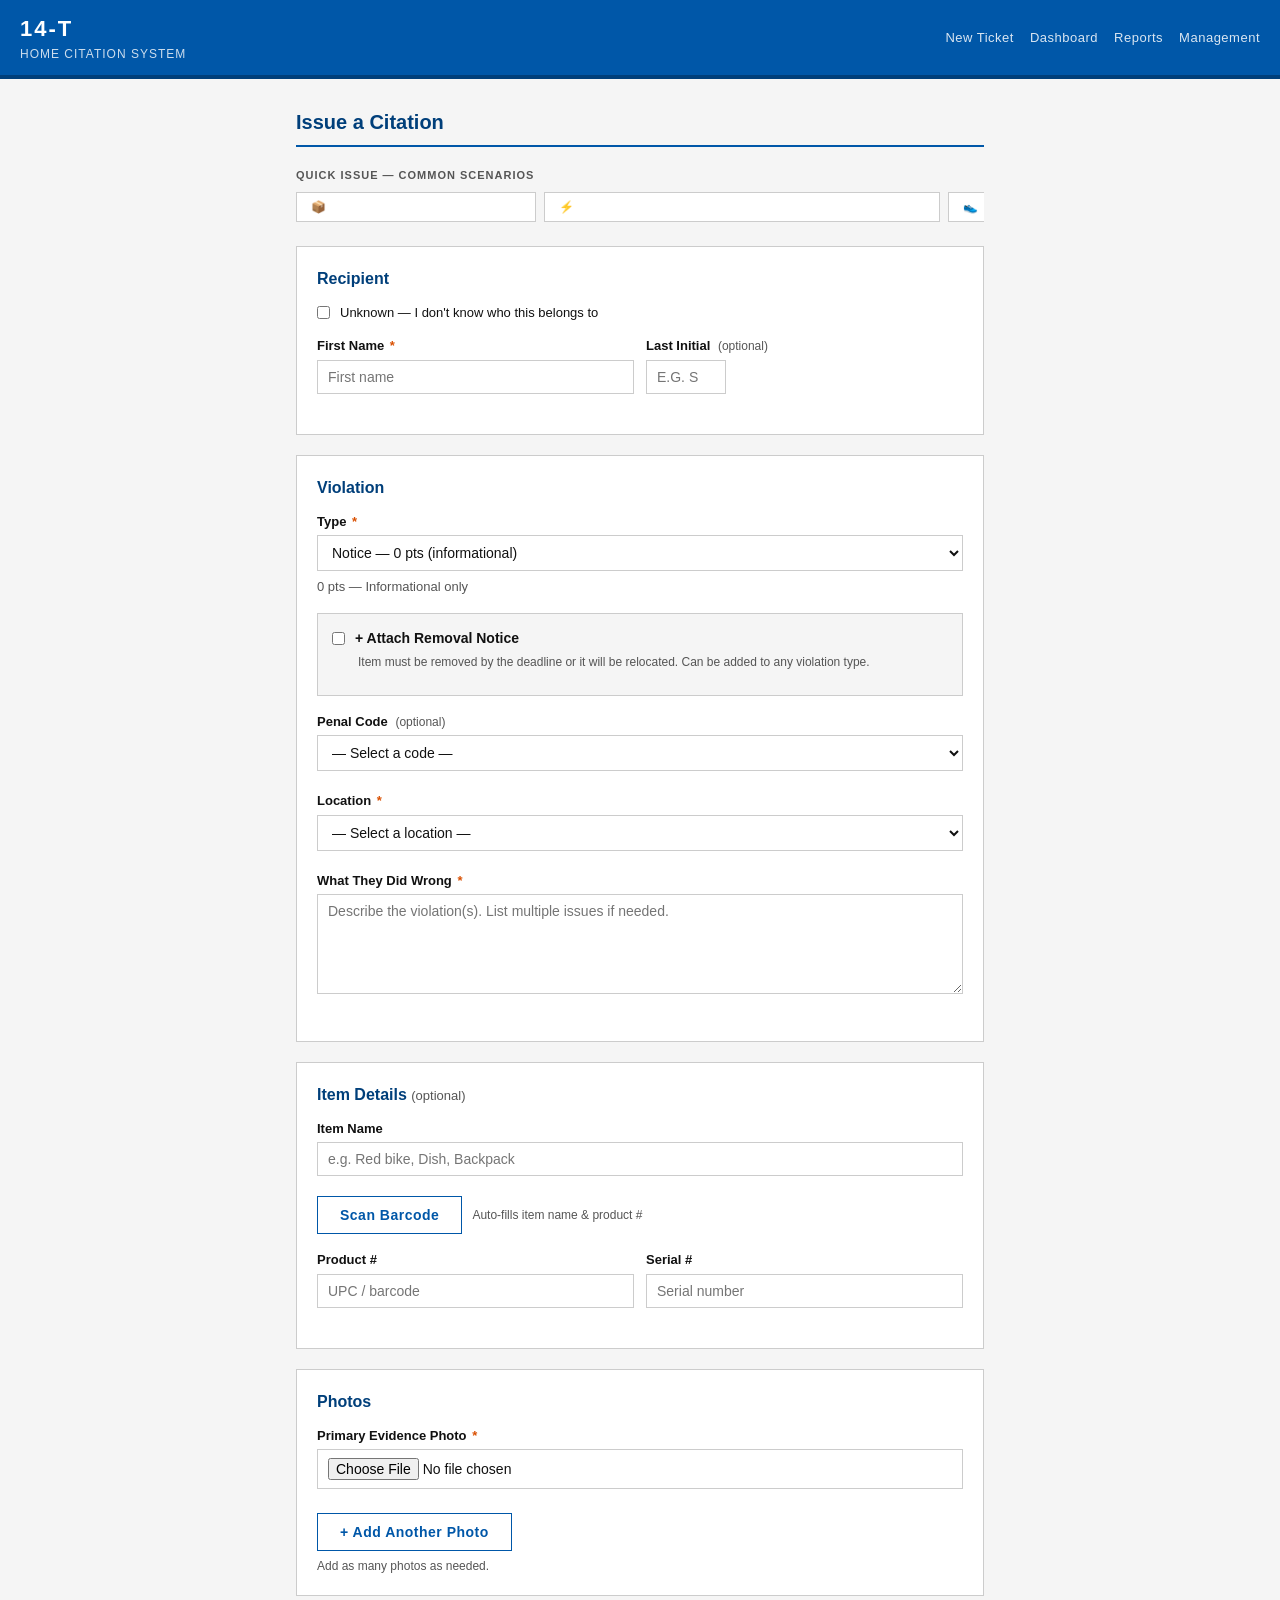
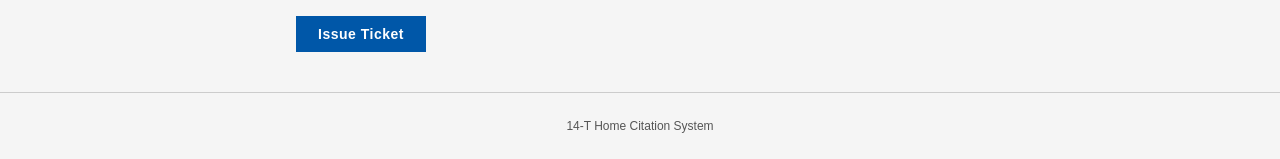
<file: public/index.html>
<!-- public/index.html -->
<!-- 14-T New Ticket -->
<!DOCTYPE html>
<html lang="en">
<head>
  <meta charset="UTF-8">
  <meta name="viewport" content="width=device-width, initial-scale=1.0">
  <title>14-T — Issue Ticket</title>
  <link rel="stylesheet" href="style.css">
</head>
<body>
  <header>
    <div>
      <div class="logo">14-T</div>
      <div class="tagline">Home Citation System</div>
    </div>
    <nav>
      <a href="index.html">New Ticket</a>
      <a href="dashboard.html">Dashboard</a>
      <a href="reports.html">Reports</a>
      <a href="management.html">Management</a>
    </nav>
  </header>

  <main>
    <h1>Issue a Citation</h1>
    <div id="form-msg" class="msg" style="display:none"></div>

    <!-- Quick Presets -->
    <div style="margin-bottom:20px;">
      <div style="font-size:11px;font-weight:700;text-transform:uppercase;letter-spacing:1px;color:var(--muted);margin-bottom:8px;">Quick Issue — Common Scenarios</div>
      <div id="preset-bar" style="overflow-x:auto;-webkit-overflow-scrolling:touch;padding-bottom:4px;">
        <div id="preset-chips" style="display:flex;gap:8px;min-width:max-content;"></div>
      </div>
    </div>

    <form id="new-ticket-form">

      <div class="card">
        <h2>Recipient</h2>
        <div class="field-group" style="display:flex;align-items:center;gap:10px;margin-bottom:14px;">
          <input type="checkbox" id="person_unknown" style="width:auto;margin-bottom:0;">
          <label for="person_unknown" style="font-weight:400;margin-bottom:0;cursor:pointer;">Unknown — I don't know who this belongs to</label>
        </div>
        <div id="name-fields">
          <div class="row">
            <div class="field-group">
              <label for="person_first">First Name <span class="req">*</span></label>
              <input type="text" id="person_first" name="person_first" autocomplete="given-name" required placeholder="First name">
            </div>
            <div class="field-group">
              <label for="person_last_initial">Last Initial <span class="opt">(optional)</span></label>
              <input type="text" id="person_last_initial" name="person_last_initial" maxlength="1" placeholder="e.g. S" style="text-transform:uppercase;width:80px;">
            </div>
          </div>
        </div>
      </div>

      <div class="card">
        <h2>Violation</h2>
        <div class="field-group">
          <label for="violation_type">Type <span class="req">*</span></label>
          <select id="violation_type" name="violation_type" required>
            <option value="notice">Notice — 0 pts (informational)</option>
            <option value="warning">Warning — 0 pts</option>
            <option value="minor">Minor — 1 pt</option>
            <option value="major">Major — 2 pts</option>
            <option value="severe">Severe — 3 pts</option>
          </select>
          <div id="points-display" style="font-size:13px;color:var(--muted);margin-top:-10px;margin-bottom:16px;"></div>
        </div>

        <!-- Removal Notice Add-on -->
        <div style="border:1px solid var(--border);padding:14px;margin-bottom:16px;background:var(--bg);">
          <div style="display:flex;align-items:center;gap:10px;margin-bottom:4px;">
            <input type="checkbox" id="removal_notice" style="width:auto;margin-bottom:0;">
            <label for="removal_notice" style="font-weight:700;margin-bottom:0;cursor:pointer;font-size:14px;">+ Attach Removal Notice</label>
          </div>
          <div style="font-size:12px;color:var(--muted);margin-bottom:10px;margin-left:26px;">Item must be removed by the deadline or it will be relocated. Can be added to any violation type.</div>
          <div id="removal-fields" style="display:none;margin-left:26px;">
            <div class="field-group">
              <label for="removal_deadline">Removal Deadline <span class="req">*</span></label>
              <select id="removal_deadline" name="removal_deadline">
                <option value="immediately">Immediately</option>
                <option value="24hr">Within 24 hours</option>
                <option value="48hr">Within 48 hours</option>
                <option value="72hr">Within 72 hours</option>
                <option value="1week">Within 1 week</option>
                <option value="custom">Custom date/time</option>
              </select>
            </div>
            <div class="field-group" id="removal-custom-wrap" style="display:none;">
              <label for="removal_custom_date">Custom Deadline</label>
              <input type="datetime-local" id="removal_custom_date" name="removal_custom_date">
            </div>
            <div class="field-group">
              <label for="removal_note">Removal Note <span class="opt">(optional)</span></label>
              <input type="text" id="removal_note" name="removal_note" placeholder="e.g. Move to garage, Return to owner's room">
            </div>
          </div>
        </div>
        <div class="field-group">
          <label for="penal_code">Penal Code <span class="opt">(optional)</span></label>
          <select id="penal_code" name="penal_code">
            <option value="">— Select a code —</option>
          </select>
          <div id="penal-desc" style="font-size:12px;color:var(--muted);margin-top:-10px;margin-bottom:16px;display:none;"></div>
        </div>
        <div class="field-group">
          <label for="location_preset">Location <span class="req">*</span></label>
          <select id="location_preset" name="location_preset">
            <option value="">— Select a location —</option>
            <optgroup label="Common Areas">
              <option>Hallway</option>
              <option>Living Room</option>
              <option>Kitchen</option>
              <option>Dining Room</option>
              <option>Laundry Room</option>
              <option>Garage</option>
              <option>Driveway</option>
              <option>Front Yard</option>
              <option>Backyard</option>
              <option>Patio / Deck</option>
              <option>Entryway / Foyer</option>
              <option>Staircase</option>
              <option>Basement</option>
            </optgroup>
            <optgroup label="Bedrooms">
              <option>Primary Bedroom</option>
              <option>Bedroom 2</option>
              <option>Bedroom 3</option>
              <option>Guest Room</option>
            </optgroup>
            <optgroup label="Bathrooms">
              <option>Primary Bathroom</option>
              <option>Bathroom 2</option>
              <option>Half Bath</option>
            </optgroup>
            <option value="__other__">Other — I'll type it in</option>
          </select>
        </div>
        <div class="field-group" id="location-other-wrap" style="display:none;">
          <label for="location">Custom Location <span class="req">*</span></label>
          <input type="text" id="location" name="location" placeholder="e.g. Back porch, Shed, Upstairs office">
        </div>
        <div class="field-group">
          <label for="description">What They Did Wrong <span class="req">*</span></label>
          <textarea id="description" name="description" required placeholder="Describe the violation(s). List multiple issues if needed." style="min-height:100px;"></textarea>
        </div>
      </div>

      <div class="card">
        <h2>Item Details <span style="font-weight:400;font-size:13px;color:var(--muted)">(optional)</span></h2>
        <div class="field-group">
          <label for="item_name">Item Name</label>
          <input type="text" id="item_name" name="item_name" placeholder="e.g. Red bike, Dish, Backpack">
        </div>
        <div class="scan-btn-row">
          <button type="button" id="scan-btn" class="secondary">Scan Barcode</button>
          <span style="font-size:12px;color:var(--muted)">Auto-fills item name &amp; product #</span>
        </div>
        <div id="video-container">
          <video id="barcode-video" playsinline muted></video>
        </div>
        <div class="row">
          <div class="field-group">
            <label for="product_number">Product #</label>
            <input type="text" id="product_number" name="product_number" placeholder="UPC / barcode">
          </div>
          <div class="field-group">
            <label for="serial_number">Serial #</label>
            <input type="text" id="serial_number" name="serial_number" placeholder="Serial number">
          </div>
        </div>
      </div>

      <div class="card">
        <h2>Photos</h2>
        <div class="field-group">
          <label for="photo">Primary Evidence Photo <span class="req">*</span></label>
          <input type="file" id="photo" name="photo" accept="image/*" capture="environment" required>
          <div id="primary-photo-preview"></div>
        </div>
        <div id="extra-photos"></div>
        <button type="button" id="add-photo-btn" class="secondary" style="margin-top:4px;">+ Add Another Photo</button>
        <div style="font-size:12px;color:var(--muted);margin-top:6px;">Add as many photos as needed.</div>
      </div>

      <button type="submit">Issue Ticket</button>
    </form>
  </main>

  <footer>14-T Home Citation System</footer>
  <script src="penal-codes.js"></script>
  <script src="app.js"></script>
</body>
</html>
</file>
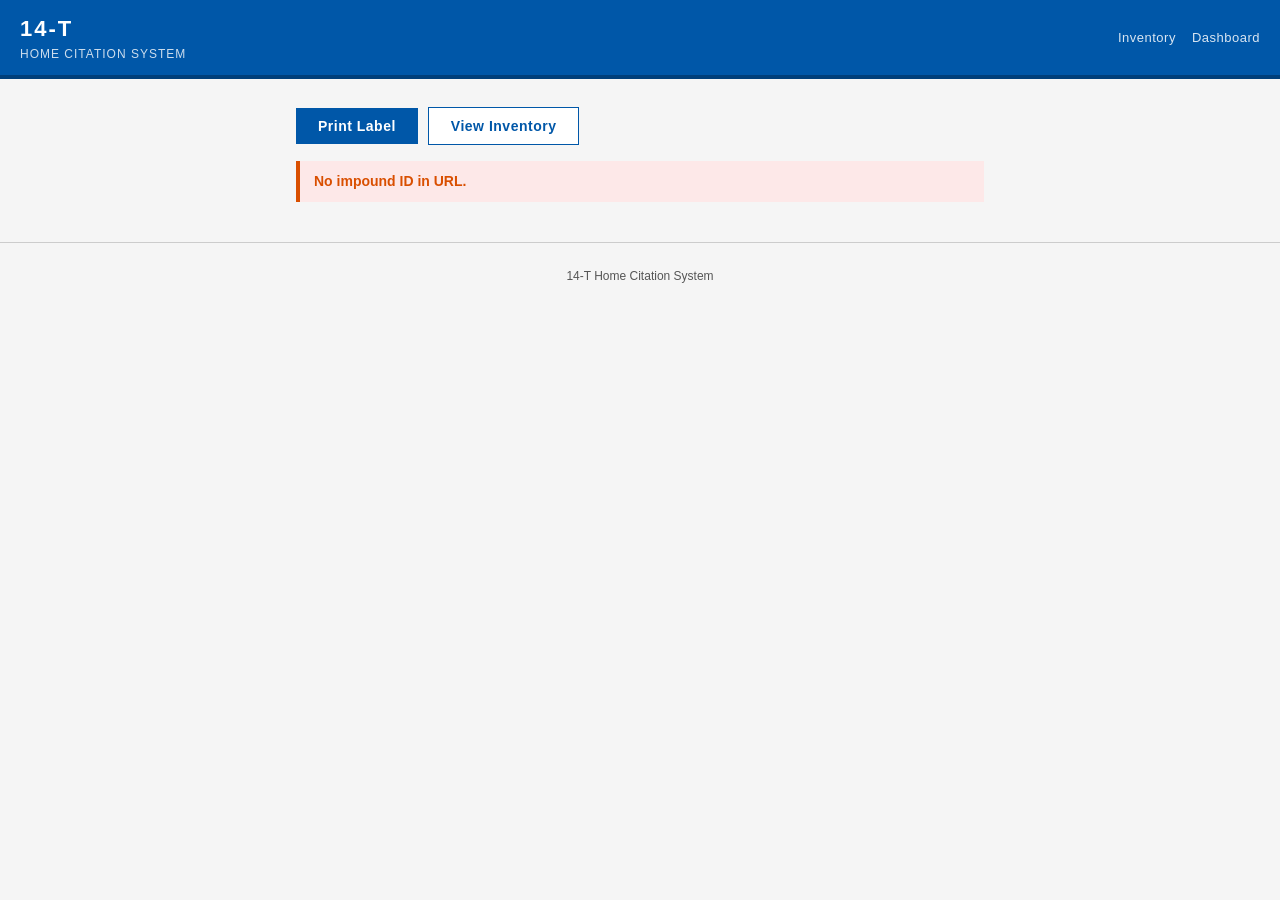
<file: public/impound-print.html>
<!-- public/impound-print.html -->
<!DOCTYPE html>
<html lang="en">
<head>
  <meta charset="UTF-8">
  <meta name="viewport" content="width=device-width, initial-scale=1.0">
  <title>14-T — Impound Label</title>
  <link rel="stylesheet" href="style.css">
  <style>
    @media print {
      body { background:white; }
      header, footer, .no-print { display:none !important; }
      main { margin:0; padding:0; max-width:100%; }
    }
    .label-sheet { width:72mm; margin:0 auto; font-family:monospace; font-size:10px; line-height:1.5; padding:10px; }
    .label-row { display:flex; justify-content:space-between; gap:6px; margin-bottom:3px; }
    .label-key { font-weight:bold; white-space:nowrap; min-width:60px; }
  </style>
</head>
<body>
  <header class="no-print">
    <div><div class="logo">14-T</div><div class="tagline">Home Citation System</div></div>
    <nav>
      <a href="impounds.html">Inventory</a>
      <a href="dashboard.html">Dashboard</a>
    </nav>
  </header>
  <main>
    <div class="no-print" style="margin-bottom:16px;display:flex;gap:10px;align-items:center;">
      <button onclick="window.print()">Print Label</button>
      <button class="secondary" onclick="window.location.href='impounds.html'">View Inventory</button>
      <span id="status-msg" style="font-size:13px;color:var(--muted);"></span>
    </div>
    <div id="label-view">
      <div class="msg" style="display:block;background:var(--blue-light);color:var(--blue-dark);padding:14px;">Generating label...</div>
    </div>
  </main>
  <footer class="no-print">14-T Home Citation System</footer>

  <script>
    const params = new URLSearchParams(window.location.search);
    const id = params.get('id');

    function drawBarcode(text, containerId) {
      const el = document.getElementById(containerId);
      if (!el) return;
      const canvas = document.createElement('canvas');
      const barW = 2, barH = 28, quiet = 6;
      let bits = '';
      for (let i = 0; i < text.length; i++) bits += text.charCodeAt(i).toString(2).padStart(8,'0');
      bits = '00000000' + bits + '00000000';
      canvas.width = bits.length * barW + quiet * 2;
      canvas.height = barH + 12;
      const ctx = canvas.getContext('2d');
      ctx.fillStyle = '#fff'; ctx.fillRect(0,0,canvas.width,canvas.height);
      ctx.fillStyle = '#000';
      for (let i = 0; i < bits.length; i++) {
        if (bits[i] === '1') ctx.fillRect(quiet + i * barW, 0, Math.max(1, barW - 0.5), barH);
      }
      ctx.font = '7px monospace'; ctx.textAlign = 'center';
      ctx.fillText(text, canvas.width / 2, barH + 10);
      el.appendChild(canvas);
    }

    async function load() {
      if (!id) {
        document.getElementById('label-view').innerHTML = '<div class="msg error" style="display:block;">No impound ID in URL.</div>';
        return;
      }

      // Try sessionStorage first (freshly impounded)
      let imp = null;
      try {
        const cached = sessionStorage.getItem('last_impound');
        if (cached) {
          const c = JSON.parse(cached);
          if (c.id === id || c.impound_number === id) {
            imp = c;
            sessionStorage.removeItem('last_impound');
          }
        }
      } catch {}

      // Fall back to API
      if (!imp) {
        try {
          const res = await fetch(`/api/impounds?id=${encodeURIComponent(id)}`);
          const data = await res.json();
          if (data.impound) imp = data.impound;
        } catch {}
      }

      if (!imp) {
        document.getElementById('label-view').innerHTML = '<div class="msg error" style="display:block;">Impound record not found. It may not have saved — check the inventory page.</div>';
        return;
      }

      const date = new Date(imp.created_at).toLocaleString('en-US', { timeZone: 'America/Los_Angeles' });
      const impNum = imp.impound_number || imp.id;

      document.getElementById('label-view').innerHTML = `
        <div class="label-sheet">
          <div style="text-align:center;font-size:13px;font-weight:bold;letter-spacing:2px;border-bottom:2px solid #000;padding-bottom:5px;margin-bottom:8px;">14-T IMPOUND</div>
          <div style="text-align:center;font-size:20px;font-weight:bold;letter-spacing:1px;margin-bottom:8px;">${impNum}</div>
          <div class="label-row"><span class="label-key">ITEM</span><span>${imp.item_name}</span></div>
          <div class="label-row"><span class="label-key">TICKET</span><span>${imp.ticket_id}</span></div>
          ${imp.serial_number ? `<div class="label-row"><span class="label-key">S/N</span><span>${imp.serial_number}</span></div>` : ''}
          <div class="label-row"><span class="label-key">DATE</span><span>${date}</span></div>
          <div class="label-row"><span class="label-key">STATUS</span><span>${imp.retrievable ? 'RETRIEVABLE' : 'NOT RETRIEVABLE'}</span></div>
          ${!imp.retrievable && imp.disposal_method ? `<div class="label-row"><span class="label-key">DISPOSITION</span><span>${imp.disposal_method}</span></div>` : ''}
          <div style="text-align:center;margin-top:10px;padding-top:8px;border-top:1px dashed #000;">
            <div id="barcode-container"></div>
          </div>
        </div>`;

      drawBarcode(impNum, 'barcode-container');

      document.getElementById('status-msg').textContent = 'Ready to print.';
      setTimeout(() => window.print(), 300);
    }

    load();
  </script>
</body>
</html>
</file>
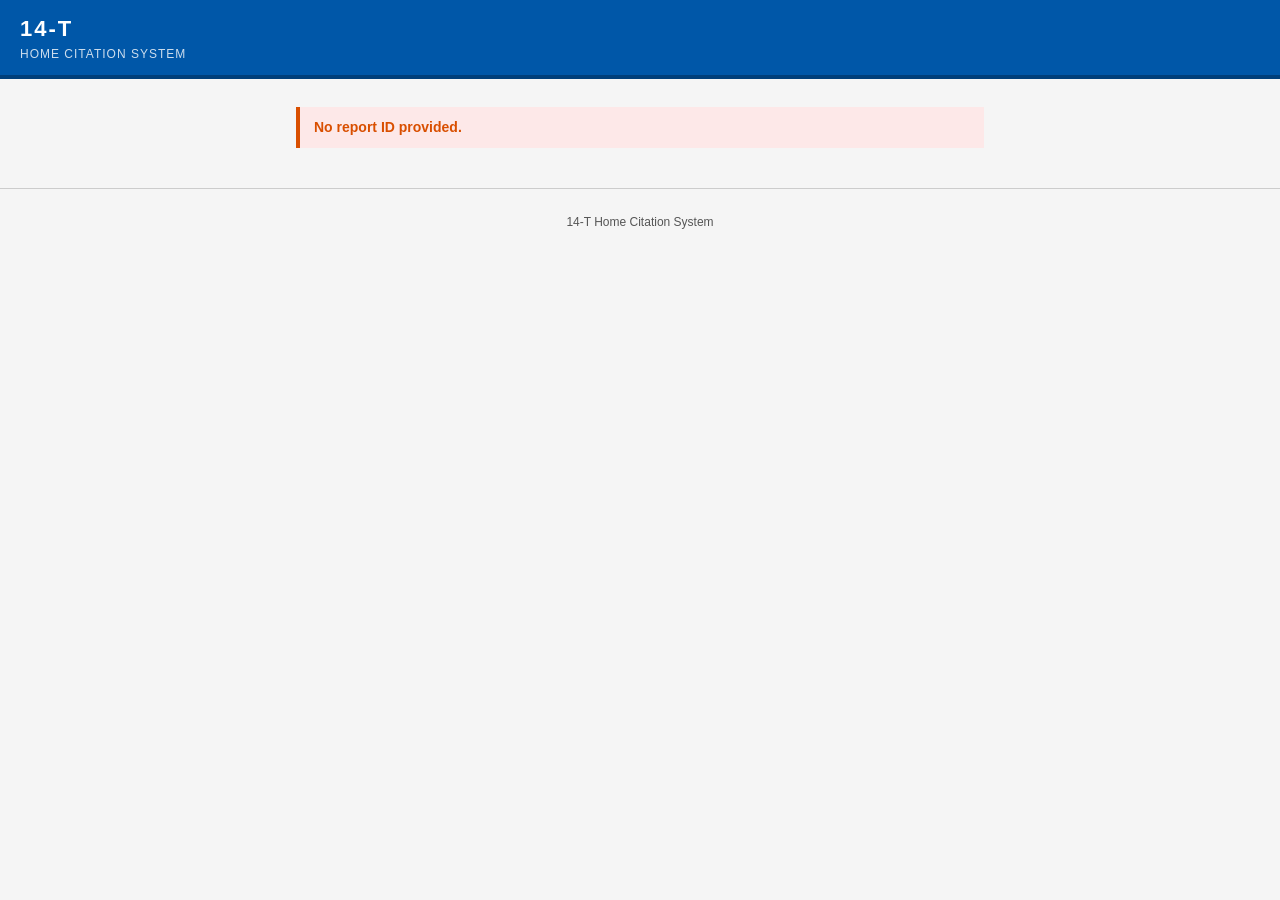
<file: public/report-status.html>
<!-- public/report-status.html -->
<!-- 14-T Report Status -->
<!DOCTYPE html>
<html lang="en">
<head>
  <meta charset="UTF-8">
  <meta name="viewport" content="width=device-width, initial-scale=1.0">
  <title>14-T — Report Status</title>
  <link rel="stylesheet" href="style.css">
</head>
<body>
  <header>
    <div>
      <div class="logo">14-T</div>
      <div class="tagline">Home Citation System</div>
    </div>
  </header>

  <main>
    <div id="status-view">
      <div class="msg" style="display:block;background:var(--blue-light);color:var(--blue-dark);padding:14px;">Loading report...</div>
    </div>
  </main>

  <footer>14-T Home Citation System</footer>
  <script>
    const params = new URLSearchParams(window.location.search);
    const id = params.get('id');
    const container = document.getElementById('status-view');

    if (!id) {
      container.innerHTML = '<div class="msg error" style="display:block;">No report ID provided.</div>';
    } else {
      fetch(`/api/reports?id=${id}`)
        .then(r => r.json())
        .then(async data => {
          if (!data || data.error || !data.report) {
            container.innerHTML = '<div class="msg error" style="display:block;">Report not found.</div>';
            return;
          }
          const r = data.report;
          const date = new Date(r.created_at).toLocaleString();

          // Status steps
          const steps = [
            { key: 'open',     label: 'Submitted',      desc: 'Your report has been received.' },
            { key: 'reviewed', label: 'Under Review',   desc: 'Your report is being looked into.' },
            { key: 'closed',   label:
                r.status === 'ticket_created' ? 'Ticket Issued' :
                r.status === 'declined' ? 'Not Actioned' :
                r.status === 'accepted_silent' ? 'Unknown Status' : 'Closed',
              desc:
                r.status === 'ticket_created' ? 'A citation has been issued based on your report. Thank you for letting us know.' :
                r.status === 'declined' ? `This report was reviewed but no action was taken.${r.decline_reason ? ' Reason: ' + r.decline_reason : ''}` :
                r.status === 'accepted_silent' ? 'This report has been reviewed. No further information is available at this time.' :
                'This report has been closed.' }
          ];

          const stepOrder = { open: 0, reviewed: 1, ticket_created: 2, declined: 2, accepted_silent: 2 };
          const currentStep = stepOrder[r.status] ?? 0;

          const stepsHtml = steps.map((s, i) => {
            const done = i < currentStep;
            const active = i === currentStep;
            const color = active && r.status === 'declined' ? 'var(--accent)' : active || done ? 'var(--success)' : 'var(--border)';
            return `
              <div style="display:flex;gap:14px;align-items:flex-start;margin-bottom:16px;">
                <div style="width:28px;height:28px;border-radius:50%;background:${done || active ? color : 'var(--bg)'};border:2px solid ${color};display:flex;align-items:center;justify-content:center;flex-shrink:0;margin-top:2px;">
                  ${done ? '<span style="color:#fff;font-size:13px;">✓</span>' : `<span style="font-size:11px;font-weight:700;color:${active ? (r.status==='declined'?'var(--accent)':'var(--success)') : 'var(--muted)'};">${i+1}</span>`}
                </div>
                <div>
                  <div style="font-weight:700;font-size:14px;color:${active ? (r.status==='declined'?'var(--accent)':'var(--blue-dark)') : done ? 'var(--success)' : 'var(--muted)'};">${s.label}</div>
                  ${active || done ? `<div style="font-size:13px;color:var(--muted);margin-top:2px;">${s.desc}</div>` : ''}
                </div>
              </div>`;
          }).join('');

          const ticketInfoHtml = r.linked_ticket_id ? await fetch(`/api/tickets?id=${r.linked_ticket_id}`)
            .then(res => res.json())
            .then(td => {
              const t = td.ticket;
              if (!t) return '';
              return `
                <div class="card" style="margin-bottom:16px;border-top:3px solid var(--blue);">
                  <h2 style="margin-bottom:8px;">Citation Issued</h2>
                  <p style="font-size:13px;color:var(--muted);margin-bottom:10px;">A citation was issued as a result of this report.</p>
                  ${t.penal_code ? `<div style="font-size:13px;"><strong>Penal Code:</strong> ${t.penal_code}</div>` : ''}
                </div>`;
            })
            .catch(() => '') : '';

          container.innerHTML = `
            <h1 style="margin-bottom:4px;">Report Status</h1>
            <div style="font-size:13px;color:var(--muted);font-family:monospace;margin-bottom:20px;">${r.id}</div>

            <div class="card" style="margin-bottom:16px;">
              <h2 style="margin-bottom:14px;">Status</h2>
              ${stepsHtml}
            </div>

            ${ticketInfoHtml}

            <div class="card">
              <h2 style="margin-bottom:14px;">Your Report</h2>
              <div class="info-row"><span class="label">Submitted</span><span>${date}</span></div>
              <div class="info-row"><span class="label">Location</span><span>${r.location}</span></div>
              <div class="info-row"><span class="label">Item</span><span>${r.item}</span></div>
              ${r.owner ? `<div class="info-row"><span class="label">Possible Owner</span><span>${r.owner}</span></div>` : ''}
              <div style="margin-top:12px;background:var(--bg);padding:10px;font-size:13px;border-left:3px solid var(--border);">${r.description}</div>
              ${r.photo_base64 ? `<img src="${r.photo_base64}" style="width:100%;max-height:260px;object-fit:cover;border:1px solid var(--border);margin-top:12px;">` : ''}
            </div>`;
        })
        .catch(() => {
          container.innerHTML = '<div class="msg error" style="display:block;">Failed to load report.</div>';
        });
    }
  </script>
</body>
</html>
</file>
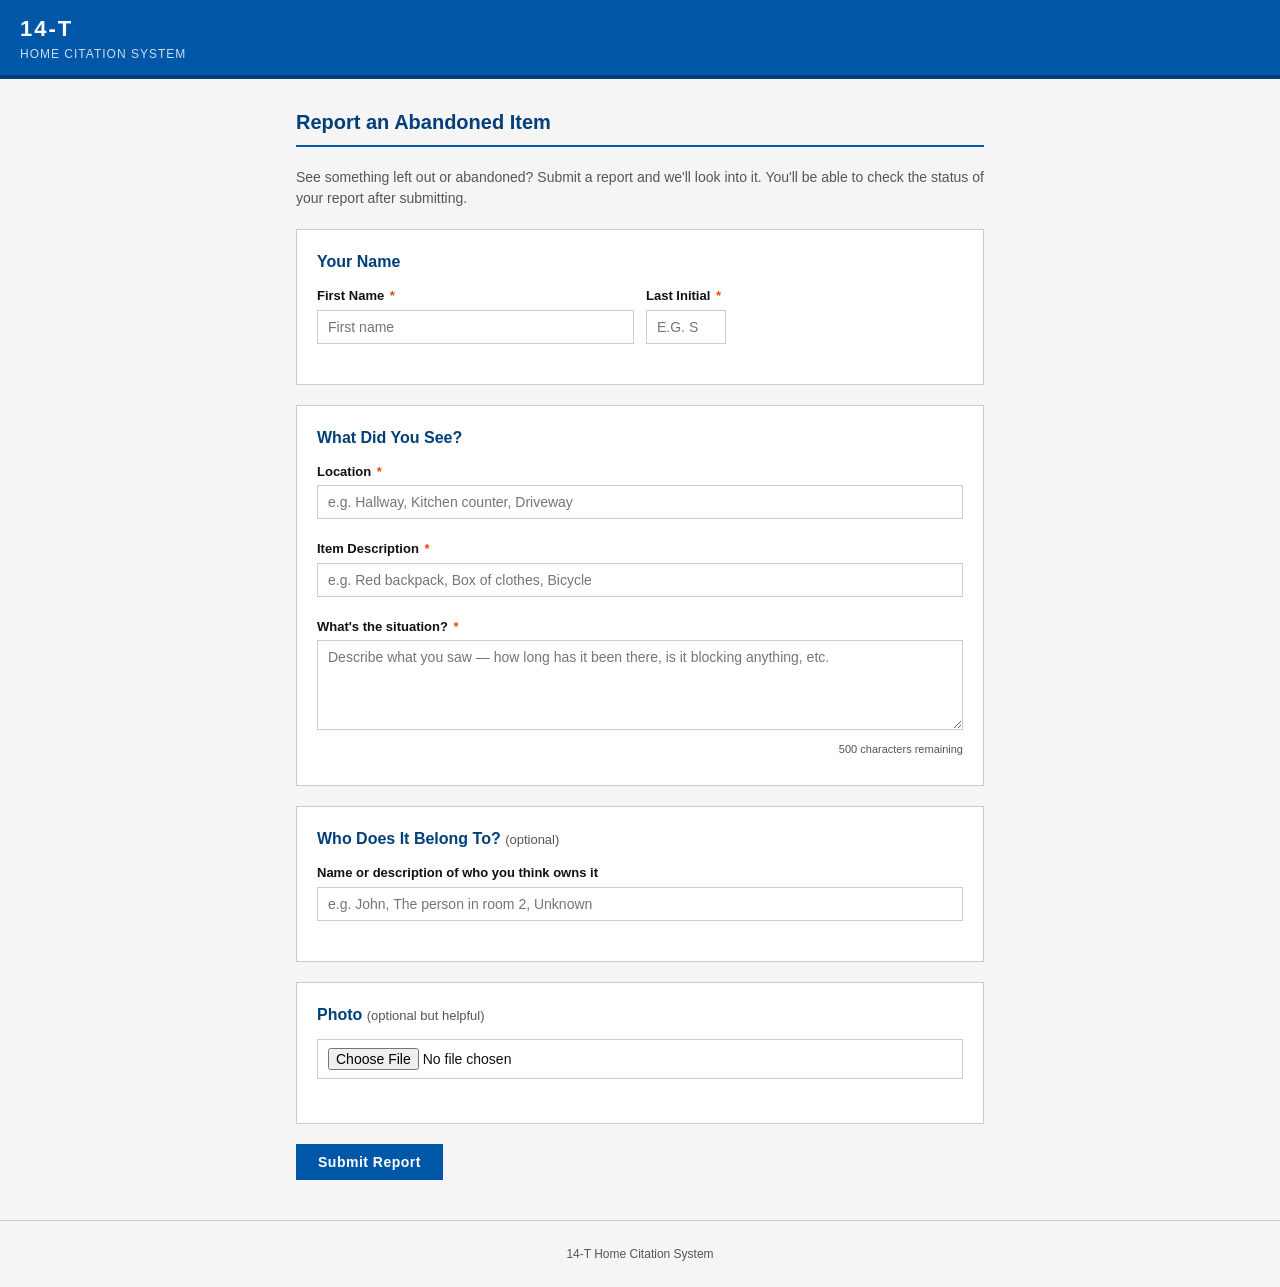
<file: public/report.html>
<!-- public/report.html -->
<!-- 14-T Report an Abandoned Item -->
<!DOCTYPE html>
<html lang="en">
<head>
  <meta charset="UTF-8">
  <meta name="viewport" content="width=device-width, initial-scale=1.0">
  <title>14-T — Report an Item</title>
  <link rel="stylesheet" href="style.css">
</head>
<body>
  <header>
    <div>
      <div class="logo">14-T</div>
      <div class="tagline">Home Citation System</div>
    </div>
  </header>

  <main>
    <h1>Report an Abandoned Item</h1>
    <p style="margin-bottom:20px;color:var(--muted);font-size:14px;">See something left out or abandoned? Submit a report and we'll look into it. You'll be able to check the status of your report after submitting.</p>

    <div id="report-msg" class="msg" style="display:none;"></div>

    <form id="report-form">
      <div class="card">
        <h2>Your Name</h2>
        <div class="row">
          <div class="field-group">
            <label for="reporter_first">First Name <span class="req">*</span></label>
            <input type="text" id="reporter_first" autocomplete="given-name" required placeholder="First name">
          </div>
          <div class="field-group">
            <label for="reporter_last_initial">Last Initial <span class="req">*</span></label>
            <input type="text" id="reporter_last_initial" maxlength="1" placeholder="e.g. S" style="text-transform:uppercase;width:80px;" required>
          </div>
        </div>
      </div>

      <div class="card">
        <h2>What Did You See?</h2>
        <div class="field-group">
          <label for="report_location">Location <span class="req">*</span></label>
          <input type="text" id="report_location" required placeholder="e.g. Hallway, Kitchen counter, Driveway">
        </div>
        <div class="field-group">
          <label for="report_item">Item Description <span class="req">*</span></label>
          <input type="text" id="report_item" required placeholder="e.g. Red backpack, Box of clothes, Bicycle">
        </div>
        <div class="field-group">
          <label for="report_description">What's the situation? <span class="req">*</span></label>
          <textarea id="report_description" required placeholder="Describe what you saw — how long has it been there, is it blocking anything, etc." style="min-height:90px;" maxlength="500"></textarea>
          <div style="font-size:11px;color:var(--muted);text-align:right;margin-top:-12px;margin-bottom:8px;"><span id="desc-count">500</span> characters remaining</div>
        </div>
      </div>

      <div class="card">
        <h2>Who Does It Belong To? <span style="font-weight:400;font-size:13px;color:var(--muted)">(optional)</span></h2>
        <div class="field-group">
          <label for="report_owner">Name or description of who you think owns it</label>
          <input type="text" id="report_owner" placeholder="e.g. John, The person in room 2, Unknown">
        </div>
      </div>

      <div class="card">
        <h2>Photo <span style="font-weight:400;font-size:13px;color:var(--muted)">(optional but helpful)</span></h2>
        <div class="field-group">
          <input type="file" id="report_photo" accept="image/*" capture="environment">
          <div id="report-photo-preview" style="margin-top:8px;"></div>
        </div>
      </div>

      <button type="submit">Submit Report</button>
    </form>

    <div id="report-success" style="display:none;">
      <div class="card" style="text-align:center;padding:30px;">
        <div style="font-size:32px;margin-bottom:12px;">✓</div>
        <h2 style="margin-bottom:8px;">Report Submitted</h2>
        <p style="color:var(--muted);margin-bottom:20px;">Your report has been received and will be reviewed soon.</p>
        <div style="background:var(--bg);border:1px solid var(--border);padding:12px;margin-bottom:20px;font-size:13px;">
          <div style="color:var(--muted);margin-bottom:4px;">Report ID — save this to check your status</div>
          <div id="success-id" style="font-size:18px;font-weight:700;font-family:monospace;color:var(--blue);"></div>
        </div>
        <a id="status-link" href="#" style="display:inline-block;background:var(--blue);color:#fff;padding:10px 20px;text-decoration:none;font-weight:600;font-size:14px;">View Report Status</a>
      </div>
    </div>
  </main>

  <footer>14-T Home Citation System</footer>
  <script>
    // Character counter
    document.getElementById('report_description').addEventListener('input', function() {
      document.getElementById('desc-count').textContent = 500 - this.value.length;
    });

    // Photo preview
    document.getElementById('report_photo').addEventListener('change', function() {
      const file = this.files[0];
      if (!file) return;
      const reader = new FileReader();
      reader.onload = e => {
        document.getElementById('report-photo-preview').innerHTML =
          `<img src="${e.target.result}" style="width:100%;max-height:200px;object-fit:cover;border:1px solid var(--border);">`;
      };
      reader.readAsDataURL(file);
    });

    async function compressPhoto(file) {
      return new Promise((resolve, reject) => {
        const reader = new FileReader();
        reader.onload = e => {
          const img = new Image();
          img.onload = () => {
            const canvas = document.createElement('canvas');
            let w = img.width, h = img.height;
            if (w > 1000) { h = Math.round(h * 1000 / w); w = 1000; }
            canvas.width = w; canvas.height = h;
            canvas.getContext('2d').drawImage(img, 0, 0, w, h);
            resolve(canvas.toDataURL('image/jpeg', 0.7));
          };
          img.onerror = reject;
          img.src = e.target.result;
        };
        reader.onerror = reject;
        reader.readAsDataURL(file);
      });
    }

    document.getElementById('report-form').addEventListener('submit', async e => {
      e.preventDefault();
      const msgEl = document.getElementById('report-msg');
      msgEl.style.display = 'none';

      const first = document.getElementById('reporter_first').value.trim();
      const initial = document.getElementById('reporter_last_initial').value.trim().toUpperCase();
      const location = document.getElementById('report_location').value.trim();
      const item = document.getElementById('report_item').value.trim();
      const description = document.getElementById('report_description').value.trim();
      const owner = document.getElementById('report_owner').value.trim() || null;
      const photoFile = document.getElementById('report_photo').files[0];

      const btn = e.target.querySelector('button[type="submit"]');
      btn.disabled = true; btn.textContent = 'Submitting...';

      let photoBase64 = null;
      if (photoFile) { try { photoBase64 = await compressPhoto(photoFile); } catch {} }

      const id = 'RPT-' + Date.now().toString(36).toUpperCase() + '-' + Math.random().toString(36).substring(2,5).toUpperCase();

      const res = await fetch('/api/reports', {
        method: 'POST',
        headers: { 'Content-Type': 'application/json' },
        body: JSON.stringify({ id, reporter_first: first, reporter_last_initial: initial, location, item, description, owner, photo_base64: photoBase64, created_at: new Date().toISOString() })
      });
      const result = await res.json();

      if (result.success) {
        document.getElementById('report-form').style.display = 'none';
        document.getElementById('report-success').style.display = 'block';
        document.getElementById('success-id').textContent = id;
        document.getElementById('status-link').href = `report-status.html?id=${id}`;
      } else {
        msgEl.className = 'msg error'; msgEl.textContent = result.error || 'Failed to submit. Try again.'; msgEl.style.display = 'block';
        btn.disabled = false; btn.textContent = 'Submit Report';
      }
    });
  </script>
</body>
</html>
</file>
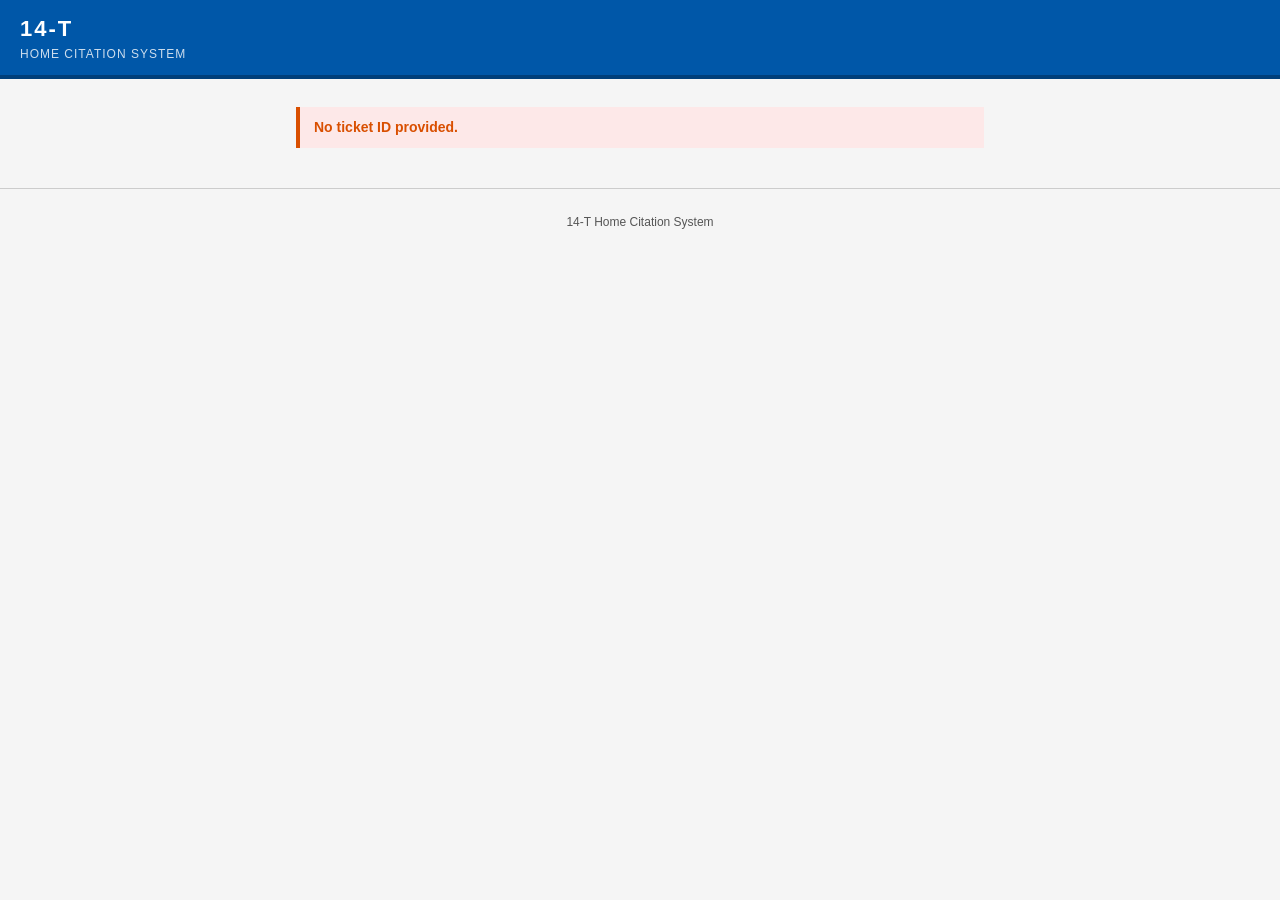
<file: public/ticket.html>
<!-- public/ticket.html -->
<!-- 14-T Ticket View -->
<!DOCTYPE html>
<html lang="en">
<head>
  <meta charset="UTF-8">
  <meta name="viewport" content="width=device-width, initial-scale=1.0">
  <title>14-T — Citation</title>
  <link rel="stylesheet" href="style.css">
</head>
<body>
  <header>
    <div>
      <div class="logo">14-T</div>
      <div class="tagline">Home Citation System</div>
    </div>
  </header>

  <main>
    <div id="ticket-view">
      <div class="msg" style="display:block; background:var(--blue-light); color:var(--blue-dark); padding:14px;">Loading ticket...</div>
    </div>
  </main>

  <footer>14-T Home Citation System</footer>
  <script src="penal-codes.js"></script>
  <script src="app.js"></script>
</body>
</html>
</file>
<file: public/style.css>
/* public/style.css */
/* 14-T Stylesheet */

:root {
  --blue: #0057a8;
  --blue-dark: #003f7a;
  --blue-light: #e8f0fb;
  --accent: #d94f00;
  --text: #111111;
  --muted: #555555;
  --border: #cccccc;
  --bg: #f5f5f5;
  --white: #ffffff;
  --warn: #e6a000;
  --success: #2a7a2a;
}

* {
  box-sizing: border-box;
  margin: 0;
  padding: 0;
}

body {
  font-family: "Helvetica Neue", Helvetica, Arial, sans-serif;
  font-size: 15px;
  background: var(--bg);
  color: var(--text);
  line-height: 1.5;
}

header {
  background: var(--blue);
  color: var(--white);
  padding: 12px 20px;
  display: flex;
  align-items: center;
  gap: 14px;
  border-bottom: 4px solid var(--blue-dark);
}

header .logo {
  font-size: 22px;
  font-weight: 700;
  letter-spacing: 2px;
}

header .tagline {
  font-size: 12px;
  opacity: 0.8;
  letter-spacing: 1px;
  text-transform: uppercase;
}

header nav {
  margin-left: auto;
  display: flex;
  gap: 16px;
}

header nav a {
  color: var(--white);
  text-decoration: none;
  font-size: 13px;
  opacity: 0.85;
  letter-spacing: 0.5px;
}

header nav a:hover {
  opacity: 1;
  text-decoration: underline;
}

main {
  max-width: 720px;
  margin: 28px auto;
  padding: 0 16px;
}

h1 {
  font-size: 20px;
  font-weight: 700;
  color: var(--blue-dark);
  margin-bottom: 20px;
  padding-bottom: 8px;
  border-bottom: 2px solid var(--blue);
}

h2 {
  font-size: 16px;
  font-weight: 700;
  color: var(--blue-dark);
  margin-bottom: 12px;
}

label {
  display: block;
  font-size: 13px;
  font-weight: 600;
  margin-bottom: 4px;
  color: var(--text);
}

label .req {
  color: var(--accent);
  margin-left: 2px;
}

label .opt {
  color: var(--muted);
  font-weight: 400;
  font-size: 12px;
  margin-left: 4px;
}

input[type="text"],
input[type="file"],
select,
textarea {
  width: 100%;
  padding: 8px 10px;
  border: 1px solid var(--border);
  font-size: 14px;
  font-family: inherit;
  background: var(--white);
  color: var(--text);
  margin-bottom: 16px;
}

input[type="text"]:focus,
select:focus,
textarea:focus {
  outline: 2px solid var(--blue);
  border-color: var(--blue);
}

textarea {
  resize: vertical;
  min-height: 80px;
}

button {
  background: var(--blue);
  color: var(--white);
  border: none;
  padding: 10px 22px;
  font-size: 14px;
  font-weight: 600;
  cursor: pointer;
  font-family: inherit;
  letter-spacing: 0.5px;
}

button:hover {
  background: var(--blue-dark);
}

button.secondary {
  background: var(--white);
  color: var(--blue);
  border: 1px solid var(--blue);
}

button.secondary:hover {
  background: var(--blue-light);
}

button.danger {
  background: var(--accent);
}

button.danger:hover {
  background: #b54000;
}

button.success {
  background: var(--success);
}

.field-group {
  margin-bottom: 4px;
}

.row {
  display: flex;
  gap: 12px;
}

.row > * {
  flex: 1;
}

.card {
  background: var(--white);
  border: 1px solid var(--border);
  padding: 20px;
  margin-bottom: 20px;
}

.badge {
  display: inline-block;
  padding: 2px 8px;
  font-size: 12px;
  font-weight: 700;
  letter-spacing: 0.5px;
  text-transform: uppercase;
}

.badge.warning { background: var(--warn); color: var(--white); }
.badge.notice { background: #e0e0e0; color: #333; }
.badge.removal { background: #7b3f00; color: var(--white); }
.badge.minor { background: var(--blue-light); color: var(--blue-dark); }
.badge.major { background: var(--blue); color: var(--white); }
.badge.severe { background: var(--accent); color: var(--white); }
.badge.open { background: #ddd; color: #333; }
.badge.resolved { background: var(--success); color: var(--white); }
.badge.flagged { background: var(--warn); color: #333; }
.badge.locked { background: #555; color: var(--white); }

.ticket-header {
  background: var(--blue);
  color: var(--white);
  padding: 14px 20px;
  margin-bottom: 0;
}

.ticket-header .ticket-id {
  font-size: 12px;
  opacity: 0.75;
  letter-spacing: 1px;
}

.ticket-header .ticket-name {
  font-size: 22px;
  font-weight: 700;
  margin: 4px 0;
}

.ticket-body {
  border: 1px solid var(--border);
  border-top: none;
  padding: 20px;
  background: var(--white);
}

.ticket-photo {
  width: 100%;
  max-height: 300px;
  object-fit: cover;
  border: 1px solid var(--border);
  margin-bottom: 16px;
  display: block;
}

.info-row {
  display: flex;
  gap: 8px;
  margin-bottom: 8px;
  font-size: 14px;
}

.info-row .label {
  font-weight: 600;
  min-width: 130px;
  color: var(--muted);
  font-size: 13px;
}

.points-big {
  font-size: 40px;
  font-weight: 700;
  color: var(--accent);
  line-height: 1;
}

.points-label {
  font-size: 12px;
  text-transform: uppercase;
  letter-spacing: 1px;
  color: var(--muted);
}

table {
  width: 100%;
  border-collapse: collapse;
  font-size: 14px;
}

table th {
  background: var(--blue);
  color: var(--white);
  padding: 8px 10px;
  text-align: left;
  font-size: 12px;
  letter-spacing: 0.5px;
  text-transform: uppercase;
}

table td {
  padding: 8px 10px;
  border-bottom: 1px solid var(--border);
}

table tr:last-child td {
  border-bottom: none;
}

table tr:nth-child(even) td {
  background: var(--blue-light);
}

table a {
  color: var(--blue);
}

.leaderboard-rank {
  font-weight: 700;
  color: var(--muted);
  width: 28px;
  display: inline-block;
}

.appeal-box {
  background: #fff8e6;
  border: 1px solid var(--warn);
  padding: 14px;
  margin-top: 16px;
}

.msg {
  padding: 10px 14px;
  margin-bottom: 16px;
  font-size: 14px;
  font-weight: 600;
}

.msg.error { background: #fde8e8; color: var(--accent); border-left: 4px solid var(--accent); }
.msg.ok { background: #e8f5e8; color: var(--success); border-left: 4px solid var(--success); }

.scan-btn-row {
  display: flex;
  gap: 10px;
  align-items: center;
  margin-bottom: 16px;
}

#video-container {
  display: none;
  margin-bottom: 16px;
}

#video-container video {
  width: 100%;
  border: 1px solid var(--border);
}

.divider {
  border: none;
  border-top: 1px solid var(--border);
  margin: 20px 0;
}

footer {
  text-align: center;
  font-size: 12px;
  color: var(--muted);
  padding: 24px 16px;
  border-top: 1px solid var(--border);
  margin-top: 40px;
}

@media print {
  body { background: white; font-size: 12px; }
  header, footer, nav, button, .no-print { display: none !important; }
  main { margin: 0; padding: 0; max-width: 100%; }
  .ticket-header { background: black !important; -webkit-print-color-adjust: exact; }
}
</file>
